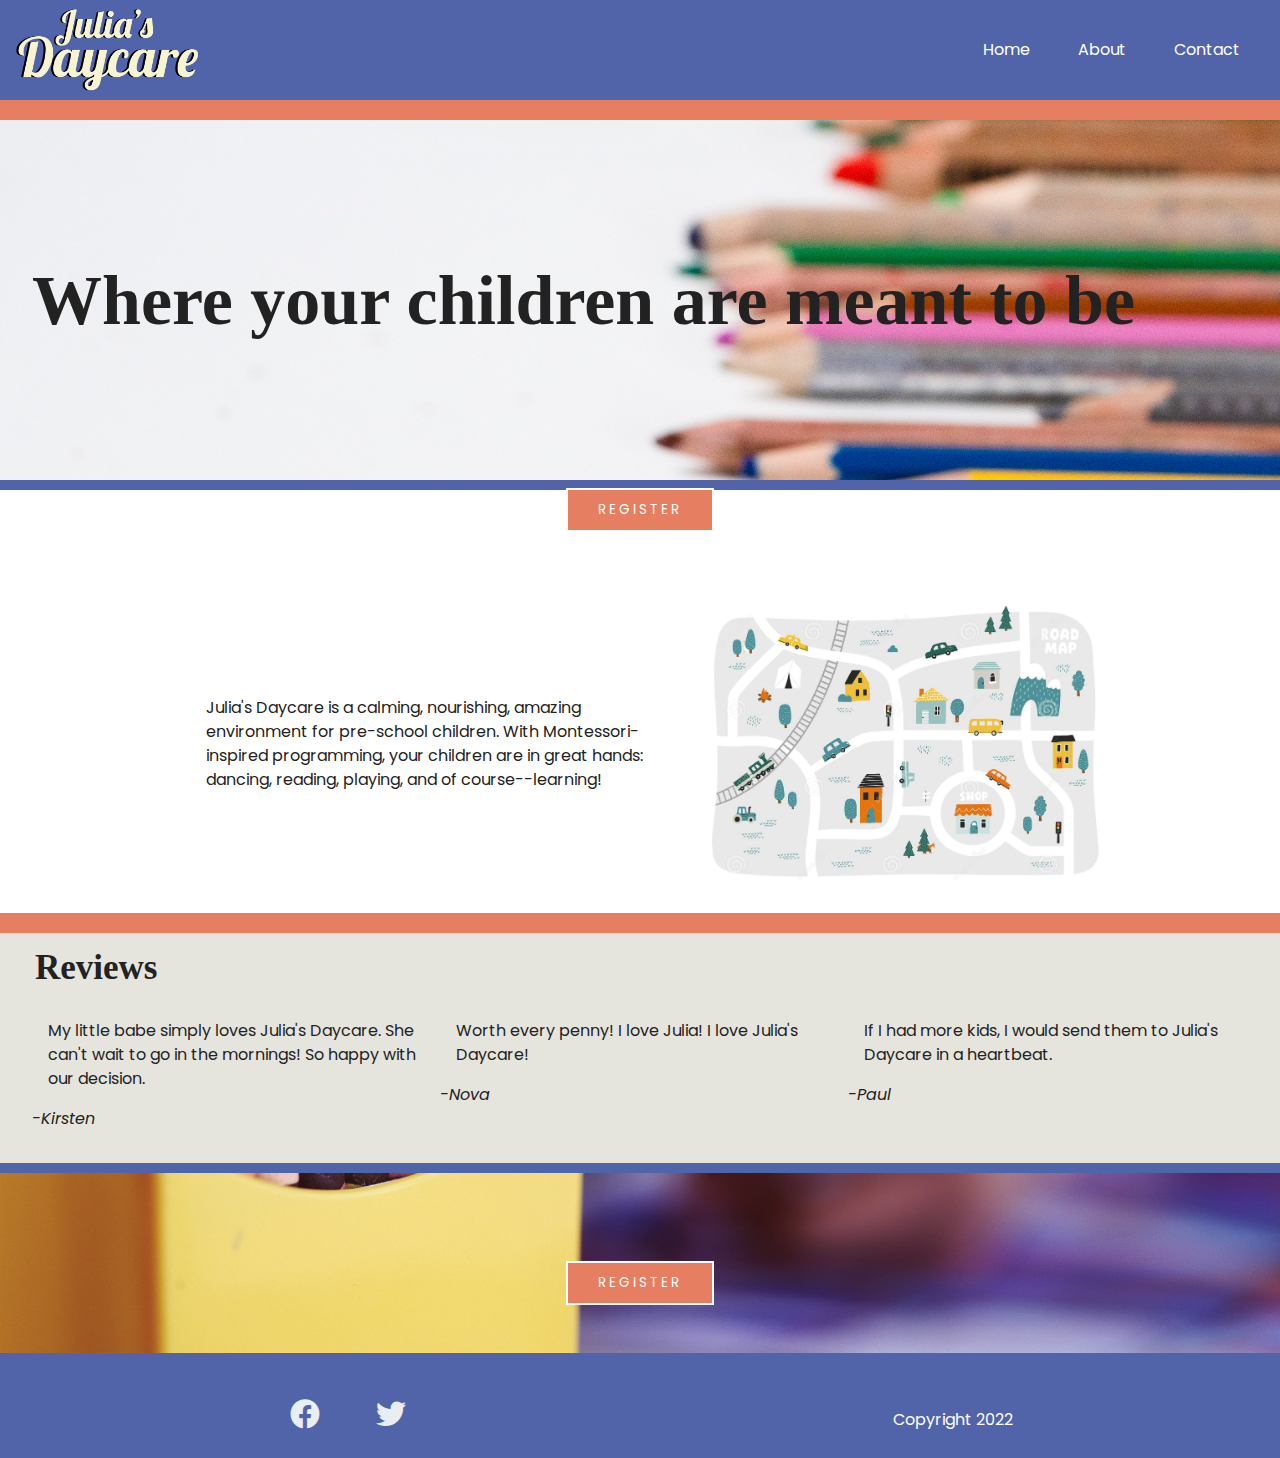
<file: index.html>
<!DOCTYPE html>
<html lang="en-ca">
  <head>
    <meta charset="utf-8">
    <title>Julia's Daycare</title>
    <meta name="viewport" content="width=device-width,initial-scale=1">
    <link href="css/main.css" rel="stylesheet">
    <link href="css/all.min.css" rel="stylesheet">
  </head>

  <body>
    <header id="home">
      <section class="top-nav" role="navigation">
        <img src="images/logo.png" alt="Julia's Daycare">
        <input id="menu-toggle" type="checkbox" />
        <label class="menu-button-container" for="menu-toggle">
          <div class="menu-button"></div>
        </label>
        <ul class="menu">
          <li><a href="index.html">Home</a></li>
          <li><a href="about.html">About</a></li>
          <li><a href="contact.html">Contact</a></li>
        </ul>
      </section>
      <div class="orange"></div>
    </header>

    <main role="main">
      <div class="hero-banner" role="img">
        <h1>Where your children are meant to be</h1>
      </div>
      <div class="purple"></div>
      <div>
        <button>Register</button>
      </div>

      <span>
        <section class="intro">    
          <p>Julia's Daycare is a calming, nourishing, amazing environment for pre-school children. With Montessori-inspired programming, your children are in great hands: dancing, reading, playing, and of course--learning!</p>
          <img src="images/map.png" alt="Map of Julia's daycare location.">
        </section>  
      </span>
      <div class="orange"></div>

      <section class="review-heading">
        <h2>Reviews</h2>
        <div class="reviews">
          <blockquote>
            <p>My little babe simply loves Julia's Daycare. She can't wait to go in the mornings! So happy with our decision.</p>
            <cite>-Kirsten</cite>
          </blockquote>
          <blockquote>
            <p>Worth every penny! I love Julia! I love Julia's Daycare!</p>
            <cite>-Nova</cite>
          </blockquote>
          <blockquote>
            <p>If I had more kids, I would send them to Julia's Daycare in a heartbeat.</p>
            <cite>-Paul</cite>
          </blockquote>
        </div>
      </section>
      <div class="purple"></div>

      <section class="register">
        <article class="bottom">
          <button>Register</button>
        </article>
      </section>
    </main>

    <footer role="contentinfo">
      <ul>
        <li><i class="fa-brands fa-facebook"></i></li>
        <li><i class="fa-brands fa-twitter"></i></li>
      </ul>
      <p>Copyright 2022</p>
    </footer>
  </body>
</html>
</file>
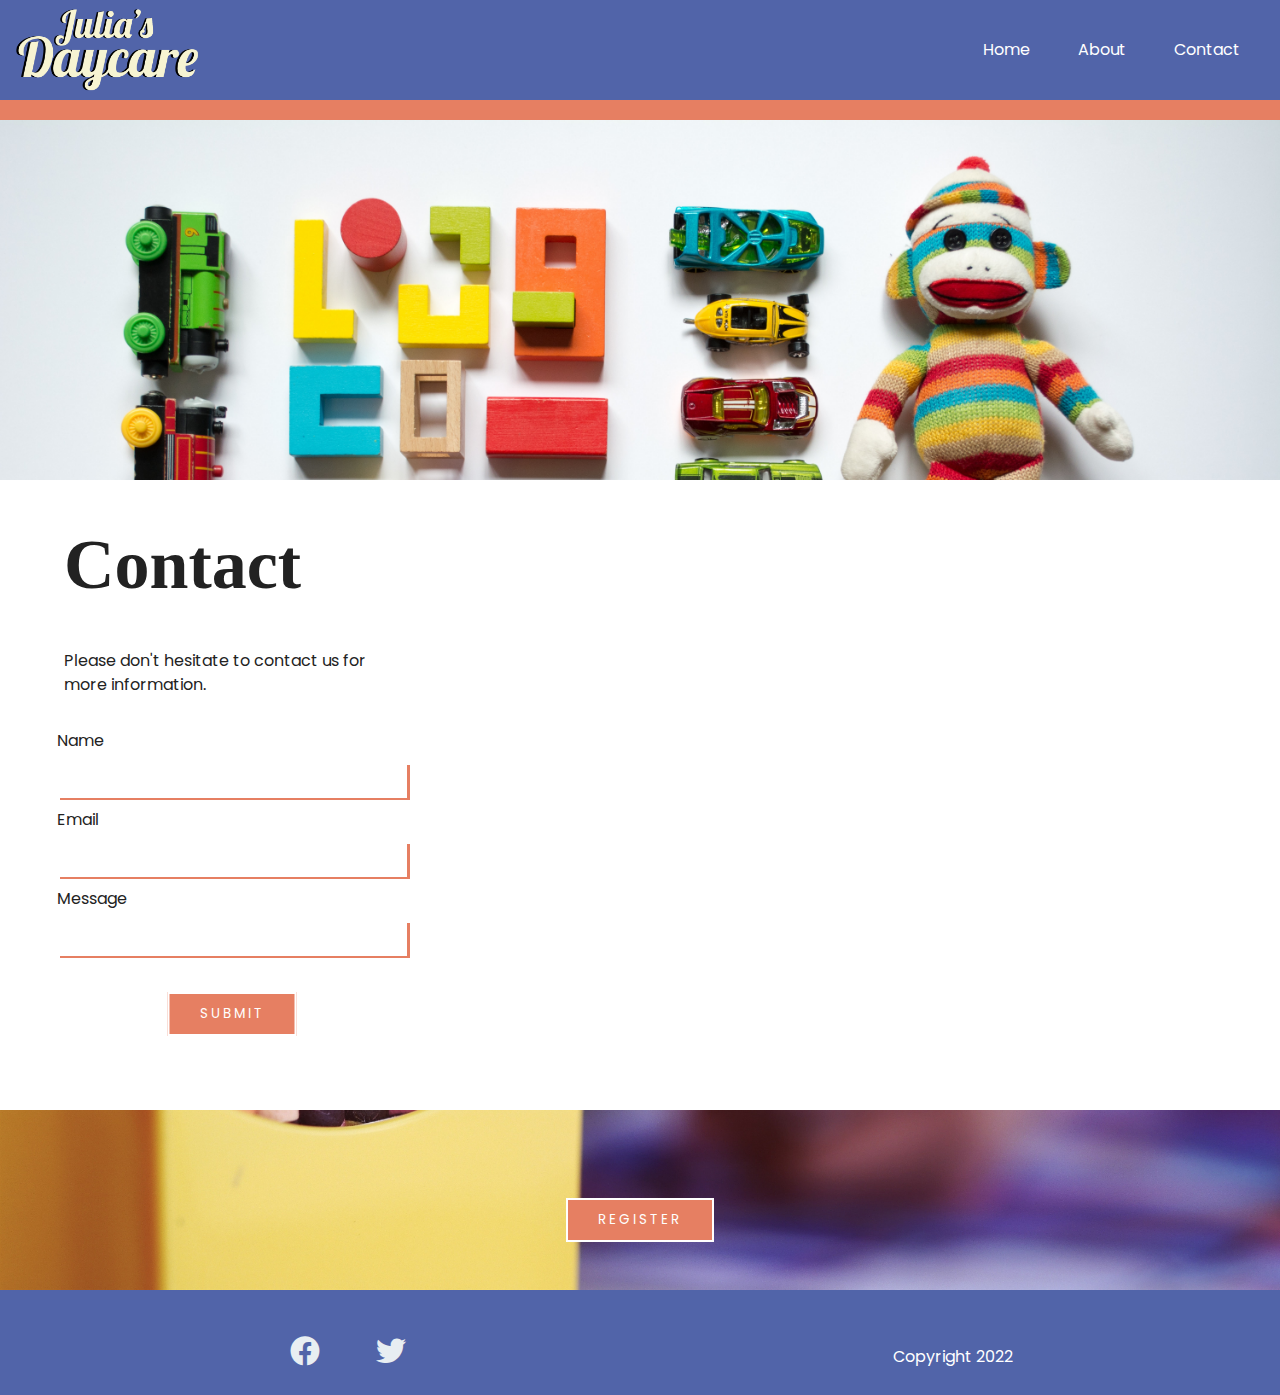
<file: contact.html>
<!DOCTYPE html>
<html lang="en-ca">
  <head>
    <meta charset="utf-8">
    <title>Contact Julia's Daycare</title>
    <meta name="viewport" content="width=device-width,initial-scale=1">
    <link href="css/main.css" rel="stylesheet">
    <link href="css/all.min.css" rel="stylesheet">
  </head>

  <body>  
    <header id="contact">
      <section class="top-nav" role="navigation">
        <img src="images/logo.png" alt="Julia's Daycare">
        <input id="menu-toggle" type="checkbox" />
        <label class="menu-button-container" for="menu-toggle">
          <div class="menu-button"></div>
        </label>
        <ul class="menu">
          <li><a href="index.html">Home</a></li>
          <li><a href="about.html">About</a></li>
          <li><a href="contact.html">Contact</a></li>
        </ul>
      </section>
      <div class="orange"></div>
    </header>

    <main role="main">
      <div class="hero-banner-contact"></div>
      <section class="contact">
        <div>
          <h1>Contact</h1>
          <p>Please don't hesitate to contact us for more information.</p>
        </div>
        <form>
          <label> Name</label> <br>
          <input type="text" placeholder="" /> <br>
          <label> Email</label> </br>
          <input type="text" placeholder="" /><br>
          <label> Message</label> </br>
          <input type="text" placeholder="" />
          <br>
        </form>
        <button> Submit </button>
      </section> 

      <section class="register">
        <article class="bottom">
          <button>Register</button>
        </article>
      </section>
    </main>

    <footer role="contentinfo">
      <ul>
        <li><i class="fa-brands fa-facebook"></i></li>
        <li><i class="fa-brands fa-twitter"></i></li>
      </ul>
      <p>Copyright 2022</p>
    </footer>
  </body>
</html>
</file>
<file: css/main.css>
@import url('https://fonts.googleapis.com/css2?family=Lobster+Two:ital,wght@0,400;0,700;1,400;1,700&family=Poppins:ital,wght@0,200;0,400;0,500;1,200;1,400;1,500&display=swap');
@import url('https://fonts.googleapis.com/css?family=Raleway');

html {
  box-sizing: border-box;
}

* {
  box-sizing: inherit;
}

body {
  margin: 0;
  padding: 0;
  color: #222;
  font-family: 'Poppins', sans-serif;
  line-height: 1.5;
}

.top-nav {
  background-color: #5164a9;
  display: flex;
  flex-direction: row;
  align-items: center;
  justify-content: space-between;
  color: #FFF;
  height: 100px;
  padding: 1em;
  z-index: 100;
}

.top-nav img {
  max-width: 150px;
}

.orange {
  height: 20px;
  background-color:#e67f62;
}

.purple {
  height: 10px;
  background-color:#5164a9;
}

.menu {
  list-style-type: none;
  margin: 0;
  padding-left: 0;
  display: flex;
  justify-content: center;
  padding: 1.25em 0 1.25em 0;
  z-index: 1;
}

.menu > li {
  margin: 0 1rem;
  overflow: hidden;
}

.menu-button-container {
  display: none;
  height: 100%;
  width: 30px;
  cursor: pointer;
  flex-direction: column;
  justify-content: center;
  align-items: center;
}

#menu-toggle {
  display: none;
}

.menu-button,
.menu-button::before,
.menu-button::after {
  display: block;
  background-color: #fff;
  position: absolute;
  height: 4px;
  width: 30px;
  transition: transform 400ms cubic-bezier(0.23, 1, 0.32, 1);
  border-radius: 2px;
}

.menu-button::before {
  content: '';
  margin-top: -8px;
}

.menu-button::after {
  content: '';
  margin-top: 8px;
}

#menu-toggle:checked + .menu-button-container .menu-button::before {
  margin-top: 0px;
  transform: rotate(405deg);
}

#menu-toggle:checked + .menu-button-container .menu-button {
  background: rgba(255, 255, 255, 0);
}

#menu-toggle:checked + .menu-button-container .menu-button::after {
  margin-top: 0px;
  transform: rotate(-405deg);
}

ul li {
  padding: 0 .5em;
}

span {
  margin: auto;
  justify-content: center;
  justify-items: center;
  width: 100%;
}

ul li a {
  color: #fff;
  text-decoration: none;
}

ul li a:hover {
  text-decoration: underline;
}

section.intro img {
  max-width: 25em;
}

.cards {
  display: grid;
  grid-template-columns: 1fr;
}

.hero-banner {
  width: 100%;
  height: 40vh;
  background-color: #000;
  background-image: url("../images/pencils.jpg");
  background-size: cover;
  display: flex;
  align-items: center;
  justify-content: left;
}

.hero-banner-contact {
  width: 100%;
  height: 40vh;
  background-color: #000;
  background-image: url("../images/toys.jpg");
  background-size: cover;
  display: flex;
  align-items: center;
  justify-content: left;
}

.contact {
  display: flex;
  flex-direction: column;
  margin: 2rem;
  justify-content: space-around;
  max-width: 400px;
}

h1 {
  font-family: 'Lobster', cursive;
  font-size: 35px;
  line-height: 1.5;
  padding: 0rem 2rem;
  margin: 0;
}

p {
  padding: 1rem;
}

.intro {
  display: flex;
  flex-direction: column;
  justify-content: center;
  padding: 2rem;
}

h2 {
  font-family: 'Lobster', cursive;
  font-size: 35px;
  padding: 1em;  
  line-height: 0;
}

.review-heading {
  background-color: #E5E5DE;
}

.review-heading h2 {
  margin: auto;
}

.reviews {
  display: flex;
  flex-direction: column;
  justify-content: space-around;
  padding: 0rem 2rem 2rem 2rem;
  gap: 0.5em;
  background-color: #E5E5DE;
}

.reviews p {
  max-width: 400px;
}

.bottom {
  height: 20vh;
  width: 100%;
  background-color: #000;
  background-image: url("../images/crayons.jpg");
  background-size: cover;
  background-position: bottom;
}

.intro p {
  max-width: 500px;
}

p {
  margin: 1em;
}

.about-hero { 
  height: 50vh;
  width: 100%;
  background-color: #000;
  background-image: url("../images/cars.jpg");
  background-size: cover;
  background-repeat: no-repeat;
  background-position: center;
}

blockquote p {
  margin: 0;
}

footer {
  height: 105px;
  background-color: #5164a9;
  color: #FFF;
  position: relative;
  display: flex;
  flex-direction: row;
  justify-content: space-around;
  padding: 20px 30px 0px 0px;
  align-items: baseline;
  list-style-type: none;
}

footer p {
  text-align: right;
  margin: 0;
}

footer i {
  font-size: 30px;
  margin: 10px 20px;
  color: #E8EEF2;
}

footer ul {
  list-style: none;
  display: inline-flex;
}

.cards {
  display: grid;
  margin: 0;
  padding: 2rem 2rem;
  grid-template-columns: 1fr;
  gap: 1rem;
}

.cards article {
  text-align: center;
  display: flex;
  position: relative;
  height: 300px;
  width: 300px;
  overflow: hidden;
  flex-direction: column;
  justify-content: center;
  align-items: stretch;
}

.cards article h2 {
  position: absolute;
  align-self: center;
  color: #FFF;
  background-color: #5164a9;
}

.cards img {
  height: 100%;
  object-fit: cover;
}

form {
  margin-bottom: 0;
  margin: auto;
}
 
 input[type=text]{
   display: inline-block;
   border: none;
   text-align: left;
   box-shadow: 3px 2px #e67f62;
   padding: 10px;
   width: 350px;
   margin: 10px 0;
   background: transparent;
 }
 
 input[type=text]:focus{
   background: none;
   border: none;
 }
 
 button {
  margin: 0;
  position: relative;
  top: 50%;
  left: 50%;
  -ms-transform: translate(-50%, -50%);
  transform: translate(-50%, -50%);
  background-color: #e67f62;
  background-color: #e67f62;
  color: #FFF;
  font-family: Poppins;
  text-transform: uppercase;
  letter-spacing: 3px;
  margin: 20px 0;
  padding: 10px 30px;
  border: 2px solid #FFF;
}

.contact button {
  margin-top: 3rem;
  max-width: fit-content;
}
 
 button:hover{
   background-color: #FFF;
   color: #000;
   border: 2px solid  #5164a9;
 }

@media (max-width: 38em) {

  .menu-button-container {
    display: flex;
  }

  .menu {
    position: absolute;
    top: 0;
    margin-top: 50px;
    left: 0;
    flex-direction: column;
    width: 100%;
    justify-content: center;
    align-items: center;
  }

  #menu-toggle ~ .menu li {
    height: 0;
    margin: 0;
    padding: 0;
    border: 0;
    transition: height 400ms cubic-bezier(0.23, 1, 0.32, 1);
  }

  #menu-toggle:checked ~ .menu li {
    border: 1px solid #fff;
    height: 2.5em;
    padding: 0.5em;
    transition: height 400ms cubic-bezier(0.23, 1, 0.32, 1);
  }

  .menu > li {
    display: flex;
    justify-content: center;
    margin: 0;
    padding: 0.5em 0;
    width: 100%;
    color: white;
    background-color: #e67f62;;
  }

  .menu > li:not(:last-child) {
    border-bottom: 1px solid #444;
  }
} 

/* tablet */
@media only screen and (min-width: 38em) {

  .top-nav img {
    max-width: 200px;
  }
  
  h1 {
    font-size: 48px;
    line-height: 1.5;
  }

  .intro {
    flex-direction: row;
    justify-content: center;
    align-items: center;
  }

  blockquote {
    margin: 0;
  }

  .reviews {
    display: flex;
    flex-direction: row;
    /* i think the first item is growing faster */
    padding: 0rem 2rem 2rem 2rem;
    gap: 0.5em;
    background-color: #E5E5DE;
  }

  .cards {
    grid-template-columns: 1fr 1fr;
  }
}

/* desktop */
@media only screen and (min-width: 60em) {
  
  h1 {
    font-size: 70px;
  }

  .cards {
    grid-template-columns: 1fr 1fr 1fr;
  }
}
</file>
